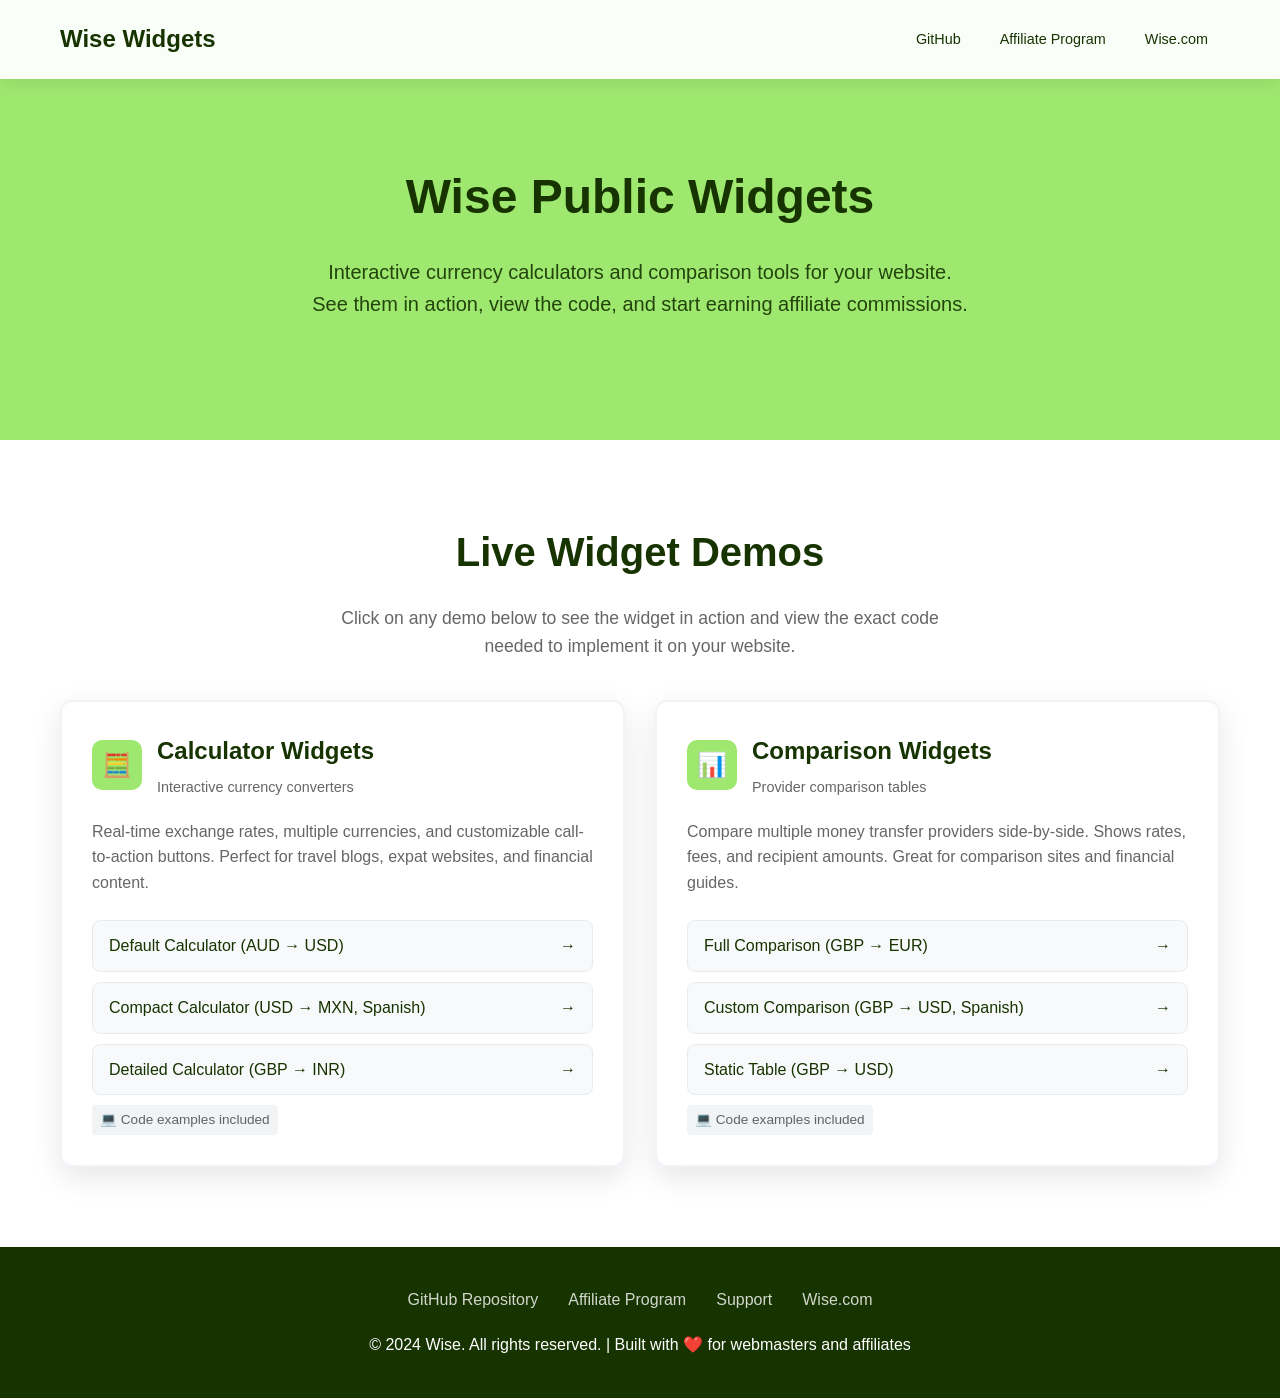
<file: docs/index.html>
<!DOCTYPE html>
<html lang="en">
<head>
    <meta charset="UTF-8">
    <meta name="viewport" content="width=device-width, initial-scale=1.0">
    <title>Wise Public Widgets - Live Demos</title>
    <link rel="icon" href="https://wise.com/public-resources/assets/logos/logo-square.svg" type="image/svg+xml">
    <link rel="stylesheet" href="styles.css">
</head>
<body class="index-page">
    <header class="header">
        <div class="container">
            <div class="header-content">
                <a href="index.html" class="logo">
                    <span>Wise Widgets</span>
                </a>
                <nav class="nav-links">
                    <a href="https://github.com/transferwise/public-widgets" target="_blank">GitHub</a>
                    <a href="https://wise.com/gb/affiliate-program/" target="_blank">Affiliate Program</a>
                    <a href="https://wise.com" target="_blank">Wise.com</a>
                </nav>
            </div>
        </div>
    </header>

    <section class="hero">
        <div class="container">
            <h1>Wise Public Widgets</h1>
            <p>Interactive currency calculators and comparison tools for your website.<br>
               See them in action, view the code, and start earning affiliate commissions.</p>
        </div>
    </section>

    <section class="demo-grid">
        <div class="container">
            <h2 class="section-title">Live Widget Demos</h2>
            <p class="section-subtitle">
                Click on any demo below to see the widget in action and view the exact code needed to implement it on your website.
            </p>

            <div class="demo-cards">
                <!-- Calculator Widgets -->
                <div class="demo-card">
                    <div class="card-header">
                        <div class="card-icon">🧮</div>
                        <div>
                            <div class="card-title">Calculator Widgets</div>
                            <div class="card-subtitle">Interactive currency converters</div>
                        </div>
                    </div>
                    <p class="card-description">
                        Real-time exchange rates, multiple currencies, and customizable call-to-action buttons.
                        Perfect for travel blogs, expat websites, and financial content.
                    </p>
                    <div class="demo-links">
                        <a href="calculator-default.html" class="demo-link">
                            <span>Default Calculator (AUD → USD)</span>
                        </a>
                        <a href="calculator-compact.html" class="demo-link">
                            <span>Compact Calculator (USD → MXN, Spanish)</span>
                        </a>
                        <a href="calculator-detailed.html" class="demo-link">
                            <span>Detailed Calculator (GBP → INR)</span>
                        </a>
                    </div>
                    <div class="code-badge">
                        💻 Code examples included
                    </div>
                </div>

                <!-- Comparison Widgets -->
                <div class="demo-card">
                    <div class="card-header">
                        <div class="card-icon">📊</div>
                        <div>
                            <div class="card-title">Comparison Widgets</div>
                            <div class="card-subtitle">Provider comparison tables</div>
                        </div>
                    </div>
                    <p class="card-description">
                        Compare multiple money transfer providers side-by-side. Shows rates, fees, and recipient amounts.
                        Great for comparison sites and financial guides.
                    </p>
                    <div class="demo-links">
                        <a href="comparison-full.html" class="demo-link">
                            <span>Full Comparison (GBP → EUR)</span>
                        </a>
                        <a href="comparison-custom.html" class="demo-link">
                            <span>Custom Comparison (GBP → USD, Spanish)</span>
                        </a>
                        <a href="comparison-table.html" class="demo-link">
                            <span>Static Table (GBP → USD)</span>
                        </a>
                    </div>
                    <div class="code-badge">
                        💻 Code examples included
                    </div>
                </div>
            </div>
        </div>
    </section>

    <footer class="footer">
        <div class="container">
            <div class="footer-links">
                <a href="https://github.com/transferwise/public-widgets">GitHub Repository</a>
                <a href="https://wise.com/gb/affiliate-program/">Affiliate Program</a>
                <a href="https://wise.com/help/">Support</a>
                <a href="https://wise.com">Wise.com</a>
            </div>
            <p>&copy; 2024 Wise. All rights reserved. | Built with ❤️ for webmasters and affiliates</p>
        </div>
    </footer>
</body>
</html>
</file>
<file: docs/styles.css>
/* Wise Widgets Documentation - Shared Styles */

/* Base Reset and Typography */
* {
    margin: 0;
    padding: 0;
    box-sizing: border-box;
}

body {
    font-family: -apple-system, BlinkMacSystemFont, 'Segoe UI', Roboto, Oxygen, Ubuntu, Cantarell, sans-serif;
    line-height: 1.6;
    color: #163300;
    background: #f8f9fa;
}

/* Layout Components */
.container {
    max-width: 1200px;
    margin: 0 auto;
    padding: 0 20px;
}

/* Header */
.header {
    background: white;
    padding: 15px 0;
    box-shadow: 0 2px 10px rgba(0, 0, 0, 0.1);
    position: sticky;
    top: 0;
    z-index: 100;
}

.header-content {
    display: flex;
    align-items: center;
    justify-content: space-between;
    flex-wrap: wrap;
    gap: 20px;
}

.logo {
    display: flex;
    align-items: center;
    gap: 12px;
    text-decoration: none;
    color: #163300;
    font-weight: 600;
    font-size: 1.2rem;
}

.logo img {
    width: 32px;
    height: 32px;
}

/* Navigation */
.nav-links {
    display: flex;
    gap: 15px;
    align-items: center;
}

.nav-links a {
    text-decoration: none;
    color: #163300;
    font-weight: 500;
    padding: 8px 12px;
    border-radius: 6px;
    transition: all 0.2s;
    font-size: 0.9rem;
}

.nav-links a:hover,
.nav-links a.active {
    background: #9FE870;
    color: black;
}

/* Breadcrumb */
.breadcrumb {
    background: #f5f5f5;
    padding: 15px 0;
}

.breadcrumb-content {
    font-size: 0.9rem;
    color: #666;
}

.breadcrumb a {
    color: #163300;
    text-decoration: none;
}

/* Main Content */
.main-content {
    padding: 40px 0;
}

/* Demo Sections */
.demo-section {
    background: white;
    border-radius: 12px;
    padding: 40px;
    margin-bottom: 40px;
    box-shadow: 0 4px 20px rgba(0, 0, 0, 0.08);
}

.demo-header {
    text-align: center;
    margin-bottom: 40px;
}

.demo-title {
    font-size: 2.5rem;
    margin-bottom: 15px;
    color: #163300;
}

.demo-description {
    font-size: 1.1rem;
    color: #666;
    max-width: 600px;
    margin: 0 auto;
}

/* Widget Demo Area */
.widget-demo {
    display: flex;
    justify-content: center;
    margin: 40px 0;
    padding: 30px;
    background: #f8f9fa;
    border-radius: 8px;
    border: 2px dashed #dee2e6;
}

/* Configuration Info Box */
.config-info {
    background: #e8f5e8;
    border-left: 4px solid #28a745;
    padding: 20px;
    margin: 30px 0;
    border-radius: 0 8px 8px 0;
}

.config-info h3 {
    color: #155724;
    margin-bottom: 15px;
}

.config-list {
    display: grid;
    grid-template-columns: repeat(auto-fit, minmax(300px, 1fr));
    gap: 15px;
    list-style: none;
    margin: 0;
    padding: 0;
}

.config-list li {
    color: #155724;
    font-size: 0.95rem;
    line-height: 1.5;
    margin-bottom: 8px;
}

.config-list li:last-child {
    margin-bottom: 0;
}

/* Code Section */
.code-section {
    margin-top: 40px;
}

.code-header {
    display: flex;
    align-items: center;
    justify-content: space-between;
    margin-bottom: 20px;
}

.code-title {
    font-size: 1.5rem;
    color: #163300;
}

.copy-btn {
    background: white;
    color: #163300;
    border: 1px solid #163300;
    padding: 8px 16px;
    border-radius: 6px;
    cursor: pointer;
    font-size: 0.9rem;
    transition: all 0.2s;
}

.copy-btn:hover {
    background: #163300;
    color: white;
}

.code-block {
    position: relative;
    margin-bottom: 30px;
}

.code-block pre {
    border-radius: 8px;
    margin: 0;
    max-height: 400px;
    overflow-y: auto;
}

/* Step Numbers */
.step-number {
    display: inline-block;
    width: 30px;
    height: 30px;
    background: #163300;
    color: white;
    border-radius: 50%;
    text-align: center;
    line-height: 30px;
    font-weight: bold;
    margin-right: 15px;
}

.step-title {
    font-size: 1.2rem;
    margin: 30px 0 15px 0;
    color: #163300;
}

/* Navigation Grid */
.navigation {
    background: white;
    padding: 30px;
    border-radius: 12px;
    box-shadow: 0 4px 20px rgba(0, 0, 0, 0.08);
}

.nav-grid {
    display: grid;
    grid-template-columns: 1fr 1fr;
    gap: 20px;
}

.nav-item {
    display: block;
    text-decoration: none;
    padding: 20px;
    border: 2px solid #e9ecef;
    border-radius: 8px;
    transition: all 0.2s;
    text-align: center;
}

.nav-item:hover {
    border-color: #9FE870;
    background: #f0f9ff;
}

.nav-item h4 {
    color: #163300;
    margin-bottom: 8px;
}

.nav-item p {
    color: #666;
    font-size: 0.9rem;
}

/* Index Page Specific Styles */
.index-page {
    background: #9FE870;
    min-height: 100vh;
}

.index-page .header {
    background: rgba(255, 255, 255, 0.95);
    backdrop-filter: blur(10px);
    padding: 20px 0;
    box-shadow: 0 2px 20px rgba(0, 0, 0, 0.1);
}

.index-page .logo {
    font-size: 1.5rem;
}

.hero {
    text-align: center;
    padding: 80px 0;
    color: #163300;
}

.hero h1 {
    font-size: 3rem;
    margin-bottom: 20px;
    font-weight: 700;
}

.hero p {
    font-size: 1.25rem;
    margin-bottom: 40px;
    opacity: 0.9;
}

.demo-grid {
    background: white;
    padding: 80px 0;
}

.demo-cards {
    display: grid;
    grid-template-columns: repeat(auto-fit, minmax(350px, 1fr));
    gap: 30px;
    margin-top: 40px;
}

.demo-card {
    background: white;
    border-radius: 12px;
    padding: 30px;
    box-shadow: 0 10px 30px rgba(0, 0, 0, 0.1);
    transition: transform 0.3s, box-shadow 0.3s;
    border: 2px solid #f0f4f8;
}

.demo-card:hover {
    transform: translateY(-5px);
    box-shadow: 0 20px 40px rgba(0, 0, 0, 0.15);
    border-color: #9FE870;
}

.card-header {
    display: flex;
    align-items: center;
    gap: 15px;
    margin-bottom: 20px;
}

.card-icon {
    width: 50px;
    height: 50px;
    background: #9FE870;
    border-radius: 10px;
    display: flex;
    align-items: center;
    justify-content: center;
    font-size: 1.5rem;
}

.card-title {
    font-size: 1.5rem;
    font-weight: 600;
    color: #163300;
}

.card-subtitle {
    font-size: 0.9rem;
    color: #666;
    margin-top: 5px;
}

.card-description {
    color: #666;
    margin-bottom: 25px;
    line-height: 1.6;
}

.demo-links {
    display: flex;
    flex-direction: column;
    gap: 10px;
}

.demo-link {
    display: flex;
    align-items: center;
    justify-content: space-between;
    padding: 12px 16px;
    background: #f8f9fa;
    border-radius: 8px;
    text-decoration: none;
    color: #163300;
    transition: all 0.2s;
    border: 1px solid #e9ecef;
}

.demo-link:hover {
    background: #9FE870;
    color: black;
    transform: translateX(5px);
}

.demo-link span {
    font-weight: 500;
}

.demo-link::after {
    content: "→";
    font-weight: bold;
}

.section-title {
    text-align: center;
    font-size: 2.5rem;
    margin-bottom: 20px;
    color: #163300;
    font-weight: 600;
}

.section-subtitle {
    text-align: center;
    font-size: 1.1rem;
    color: #666;
    max-width: 600px;
    margin: 0 auto;
}

.footer {
    background: #163300;
    color: white;
    padding: 40px 0;
    text-align: center;
}

.footer-links {
    display: flex;
    justify-content: center;
    gap: 30px;
    margin-bottom: 20px;
    flex-wrap: wrap;
}

.footer-links a {
    color: white;
    text-decoration: none;
    opacity: 0.8;
    transition: opacity 0.2s;
}

.footer-links a:hover {
    opacity: 1;
}

.code-badge {
    display: inline-flex;
    align-items: center;
    gap: 5px;
    background: #f1f3f4;
    padding: 4px 8px;
    border-radius: 4px;
    font-size: 0.85rem;
    color: #5f6368;
    margin-top: 10px;
}

/* Highlight Box (for calculator-compact page) */
.highlight-box {
    background: #e8f4fd;
    border: 1px solid #b3d7ff;
    border-radius: 8px;
    padding: 20px;
    margin: 30px 0;
}

.highlight-box h4 {
    color: #0056b3;
    margin-bottom: 10px;
}

/* Responsive Design */
@media (max-width: 768px) {
    .demo-section {
        padding: 20px;
    }

    .demo-title {
        font-size: 2rem;
    }

    .nav-grid {
        grid-template-columns: 1fr;
    }

    .config-list {
        grid-template-columns: 1fr;
    }

    .header-content {
        justify-content: center;
    }
}
</file>
